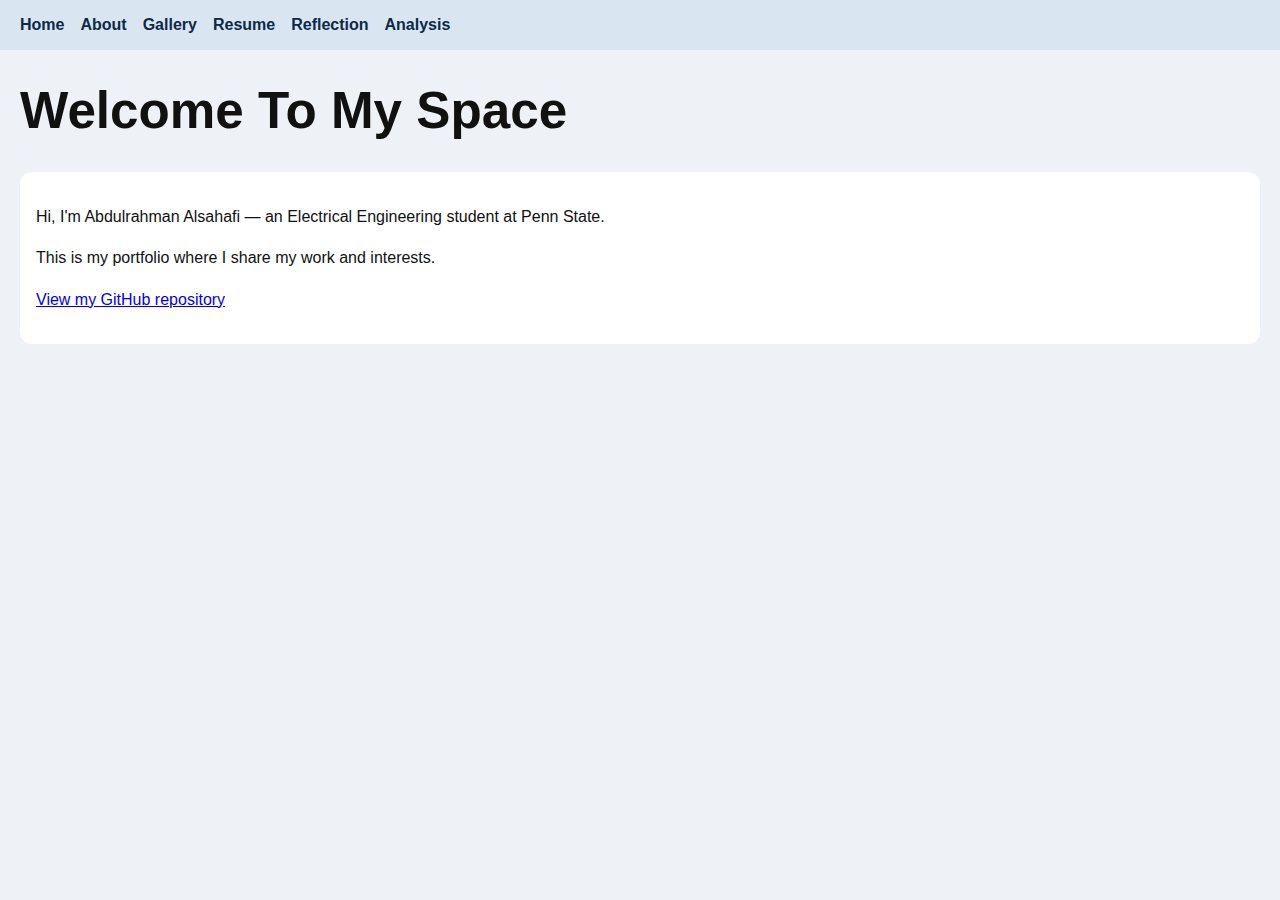
<file: docs/index.html>
<!DOCTYPE html>
<html xmlns="http://www.w3.org/1999/xhtml">
    
    <head>
        <meta charset="UTF-8" />
        <meta name="viewport" content="width=device-width, initial-scale=1.0" />
        <title>Home - Abadi</title>
        <link rel="stylesheet" type="text/css" href="style.css" />
    </head>
    
    <body>
        
        <nav>
            <ul class="nav">
                <li><a href="index.html">Home</a></li>
                <li><a href="about.html">About</a></li>
                <li><a href="gallery.html">Gallery</a></li>
                <li><a href="resume.html">Resume</a></li>
                <li><a href="reflection.html">Reflection</a></li>
                <li><a href="analysis.html">Analysis</a></li>
            </ul>
        </nav>
        
        <h1>Welcome To My Space</h1>
        
        <section>
            <div class="card">
                <p>
                    Hi, I'm Abdulrahman Alsahafi — an Electrical Engineering student at Penn State.
                </p>
                
                <p>
                    This is my portfolio where I share my work and interests.
                </p>
                
                <p>
                    <a href="https://github.com/Abadi17/abadportfolio" target="_blank">
                        View my GitHub repository
                    </a>
                </p>
            </div>
        </section>
        
    </body>
    
</html>
</file>
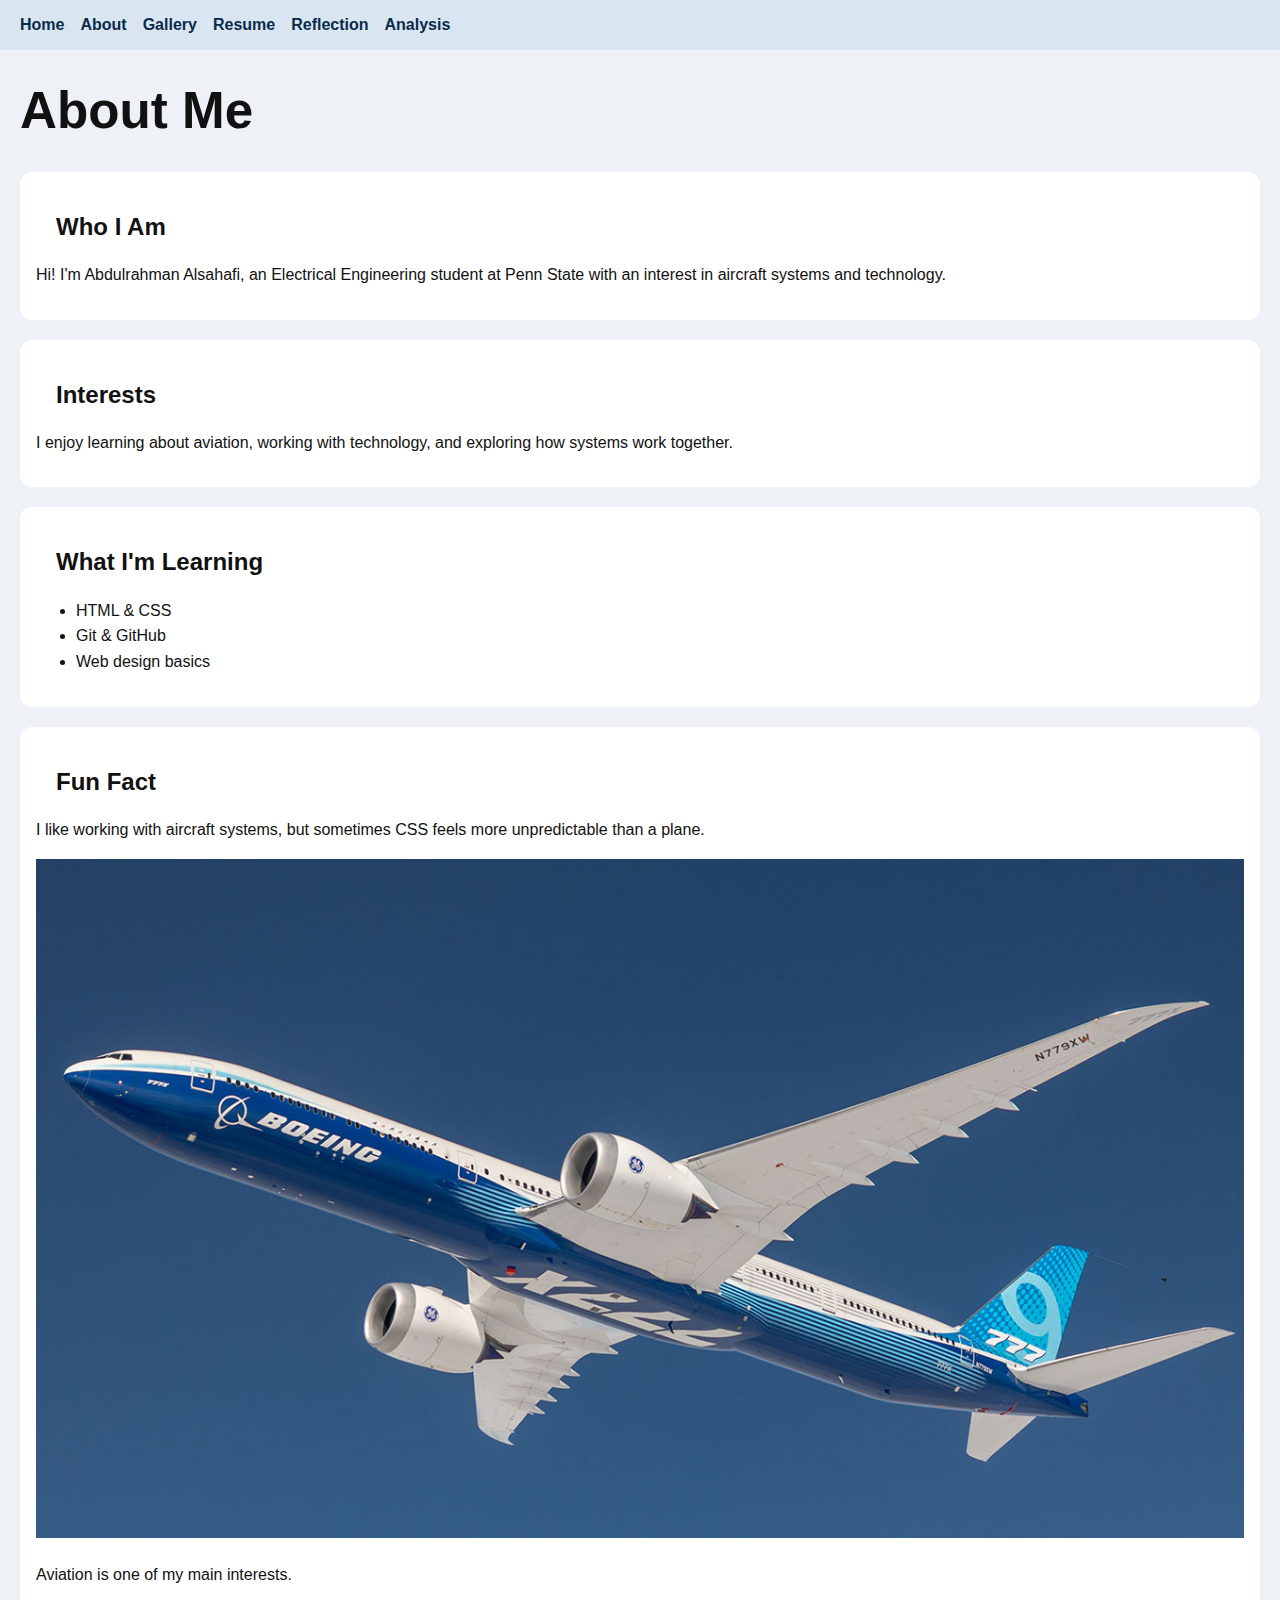
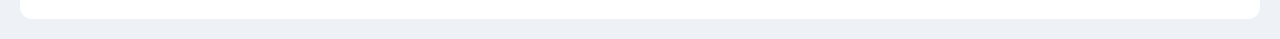
<file: docs/about.html>
<!DOCTYPE html>
<html xmlns="http://www.w3.org/1999/xhtml">
    
    <head>
        <meta charset="UTF-8" />
        <meta name="viewport" content="width=device-width, initial-scale=1.0" />
        <title>About - Abadi</title>
        <link rel="stylesheet" type="text/css" href="style.css" />
    </head>
    
    <body>
        
        <nav>
            <ul class="nav">
                <li><a href="index.html">Home</a></li>
                <li><a href="about.html">About</a></li>
                <li><a href="gallery.html">Gallery</a></li>
                <li><a href="resume.html">Resume</a></li>
                <li><a href="reflection.html">Reflection</a></li>
                <li><a href="analysis.html">Analysis</a></li>
            </ul>
        </nav>
        
        <h1>About Me</h1>
        
        <section>
            <div class="card">
                <h2>Who I Am</h2>
                <p>
                    Hi! I'm Abdulrahman Alsahafi, an Electrical Engineering student at Penn State with an interest in aircraft systems and technology.
                </p>
            </div>
        </section>
        
        <section>
            <div class="card">
                <h2>Interests</h2>
                <p>
                    I enjoy learning about aviation, working with technology, and exploring how systems work together.
                </p>
            </div>
        </section>
        
        <section>
            <div class="card">
                <h2>What I'm Learning</h2>
                <ul>
                    <li>HTML &amp; CSS</li>
                    <li>Git &amp; GitHub</li>
                    <li>Web design basics</li>
                </ul>
            </div>
        </section>
        
        <section>
            <div class="card">
                <h2>Fun Fact</h2>
                <p>
                    I like working with aircraft systems, but sometimes CSS feels more unpredictable than a plane.
                </p>
                
                <img src="images/777x-hero.jpg" alt="Aircraft" />
                
                <p>Aviation is one of my main interests.</p>
            </div>
        </section>
        
    </body>
    
</html>
</file>
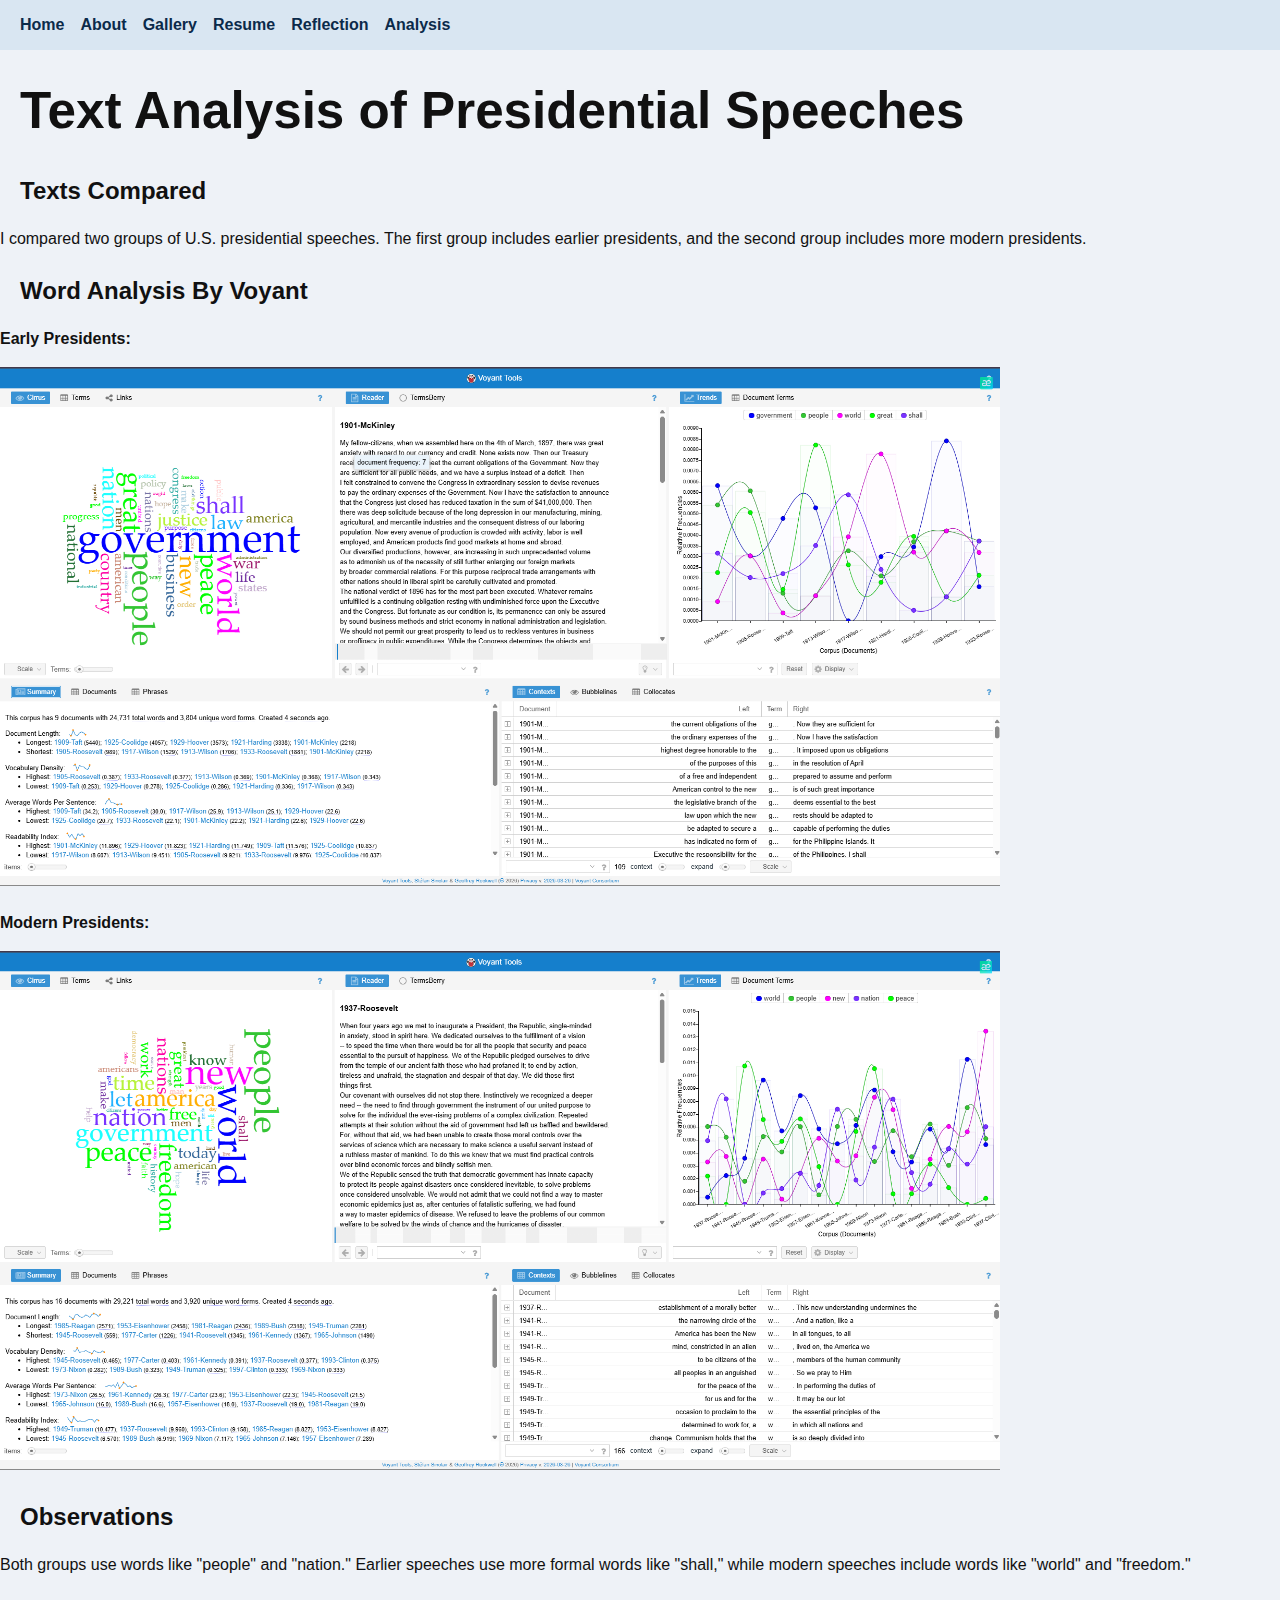
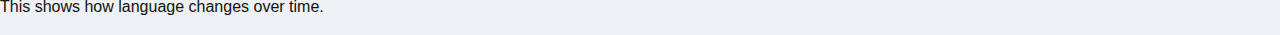
<file: docs/analysis.html>
<!DOCTYPE html>
<html xmlns="http://www.w3.org/1999/xhtml">
    <head>
        <meta charset="UTF-8" />
        <meta name="viewport" content="width=device-width, initial-scale=1.0" />
        <title>Text Analysis</title>
        <link rel="stylesheet" type="text/css" href="style.css" />
    </head>
    
    <body>
        
        <nav>
            <ul class="nav">
                <li><a href="index.html">Home</a></li>
                <li><a href="about.html">About</a></li>
                <li><a href="gallery.html">Gallery</a></li>
                <li><a href="resume.html">Resume</a></li>
                <li><a href="reflection.html">Reflection</a></li>
                <li><a href="analysis.html">Analysis</a></li>
            </ul>
        </nav>
        
        <h1>Text Analysis of Presidential Speeches</h1>
        
        <h2>Texts Compared</h2>
        <p>
            I compared two groups of U.S. presidential speeches. The first group includes earlier presidents, and the second group includes more modern presidents.
        </p>
        
        <h2>Word Analysis By Voyant</h2>
        
        <p><strong>Early Presidents:</strong></p>
        <img src="images/corpus1.png" width="1000" />
        
        <p><strong>Modern Presidents:</strong></p>
        <img src="images/corpus2.png" width="1000" />
        
        <h2>Observations</h2>
        
        <p>
            Both groups use words like "people" and "nation." Earlier speeches use more formal words like "shall," while modern speeches include words like "world" and "freedom."
        </p>
        
        <p>
            This shows how language changes over time.
        </p>
        
    </body>
</html>
</file>
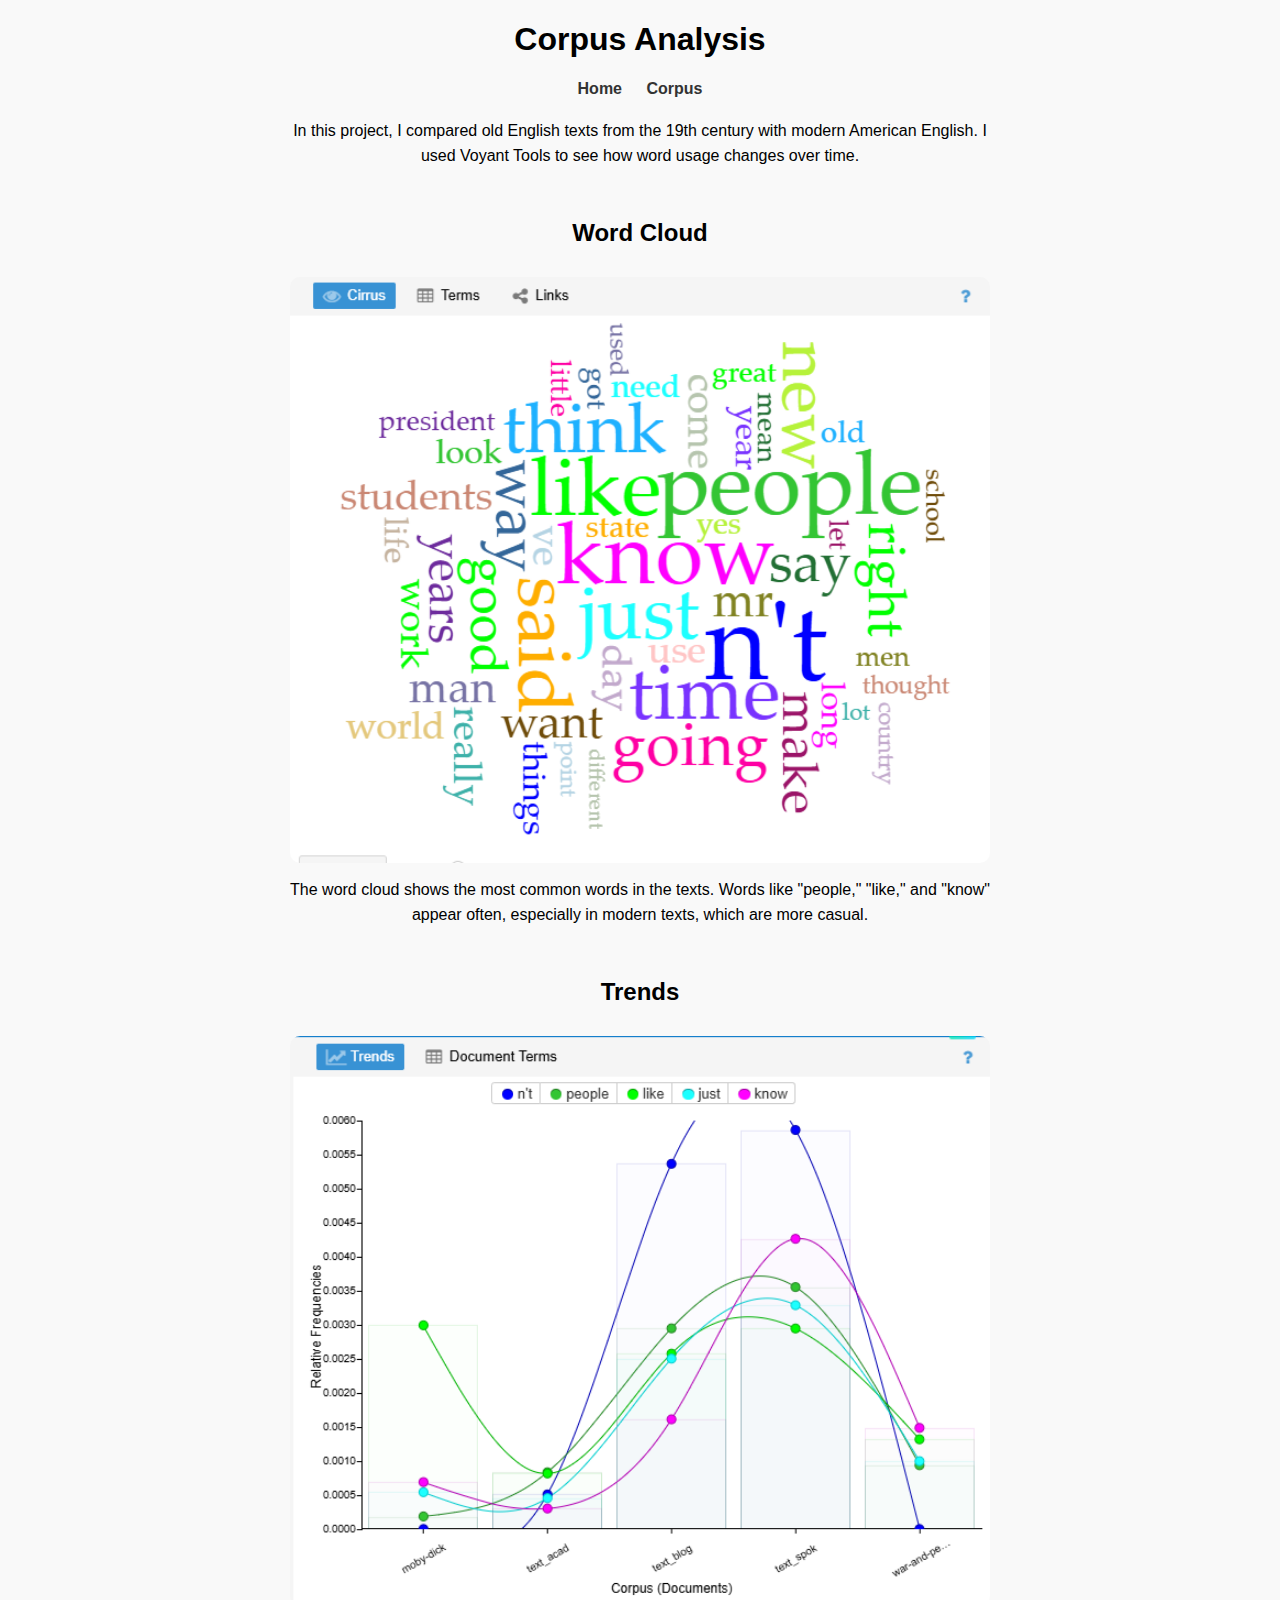
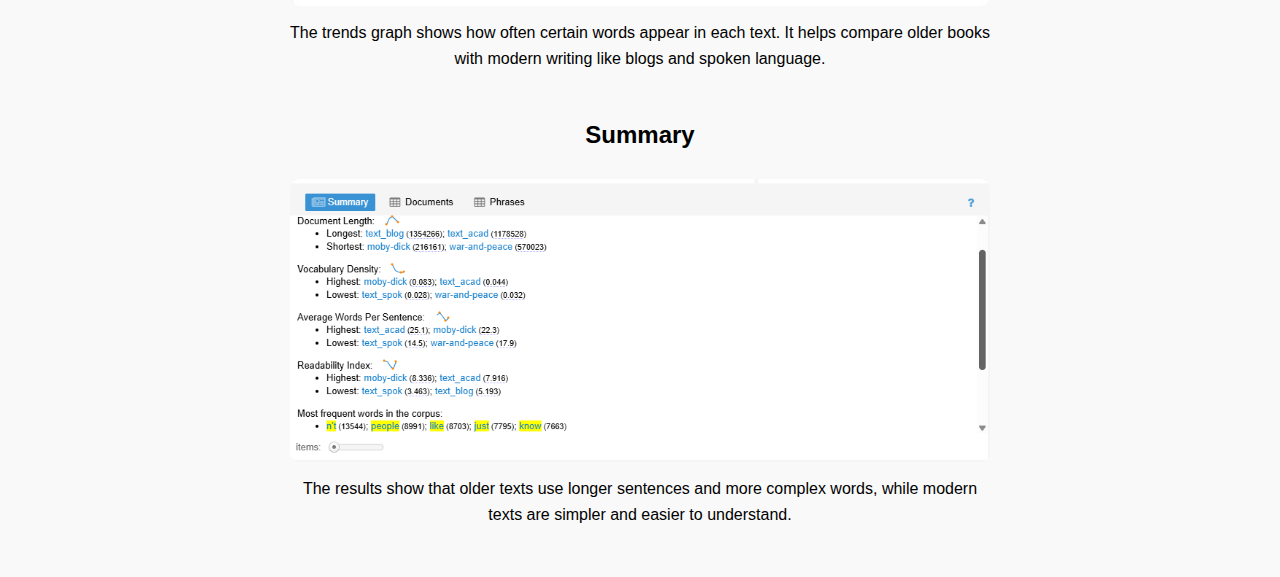
<file: docs/corpus.html>
<!DOCTYPE html>
<html>
    <head>
        <title>Corpus Analysis</title>
        
        <style>
    body {
      font-family: Arial, sans-serif;
      margin: 20px;
      text-align: center;
      background-color: #f9f9f9;
    }

    nav {
      margin-bottom: 20px;
    }

    nav a {
      text-decoration: none;
      margin: 0 10px;
      color: #333;
      font-weight: bold;
    }

    nav a:hover {
      color: #0077cc;
    }

    .section {
      margin-bottom: 50px;
    }

    .image-box {
      max-width: 700px;
      margin: 0 auto;
    }

    img {
      width: 100%;
      max-width: 700px;
      height: auto;
      border-radius: 10px;
      margin-top: 10px;
      transition: 0.3s;
    }

    img:hover {
      transform: scale(1.05);
    }

    p {
      max-width: 700px;
      margin: 10px auto;
      line-height: 1.6;
    }

    h2 {
      margin-top: 20px;
    }
  </style>
    </head>
    
    <body>
        
        <h1>Corpus Analysis</h1>
        
        <nav>
            <a href="index.html">Home</a>
            <a href="corpus.html">Corpus</a>
        </nav>
        
        <div class="section">
            <p>
                In this project, I compared old English texts from the 19th century with modern American English. 
                I used Voyant Tools to see how word usage changes over time.
            </p>
        </div>
        
        <div class="section">
            <h2>Word Cloud</h2>
            <div class="image-box">
                <img src="images/voyant-cloud.png" alt="Word Cloud">
            </div>
            
            <p>
                The word cloud shows the most common words in the texts. Words like "people," "like," and "know" appear often, especially in modern texts, which are more casual.
            </p>
        </div>
        
        <div class="section">
            <h2>Trends</h2>
            <div class="image-box">
                <img src="images/voyant-trends.png" alt="Trends Graph">
            </div>
            
            <p>
                The trends graph shows how often certain words appear in each text. It helps compare older books with modern writing like blogs and spoken language.
            </p>
        </div>
        
        <div class="section">
            <h2>Summary</h2>
            <div class="image-box">
                <img src="images/voyant-summary.png" alt="Summary Data">
            </div>
            
            <p>
                The results show that older texts use longer sentences and more complex words, while modern texts are simpler and easier to understand.
            </p>
        </div>
        
    </body>
</html>
</file>
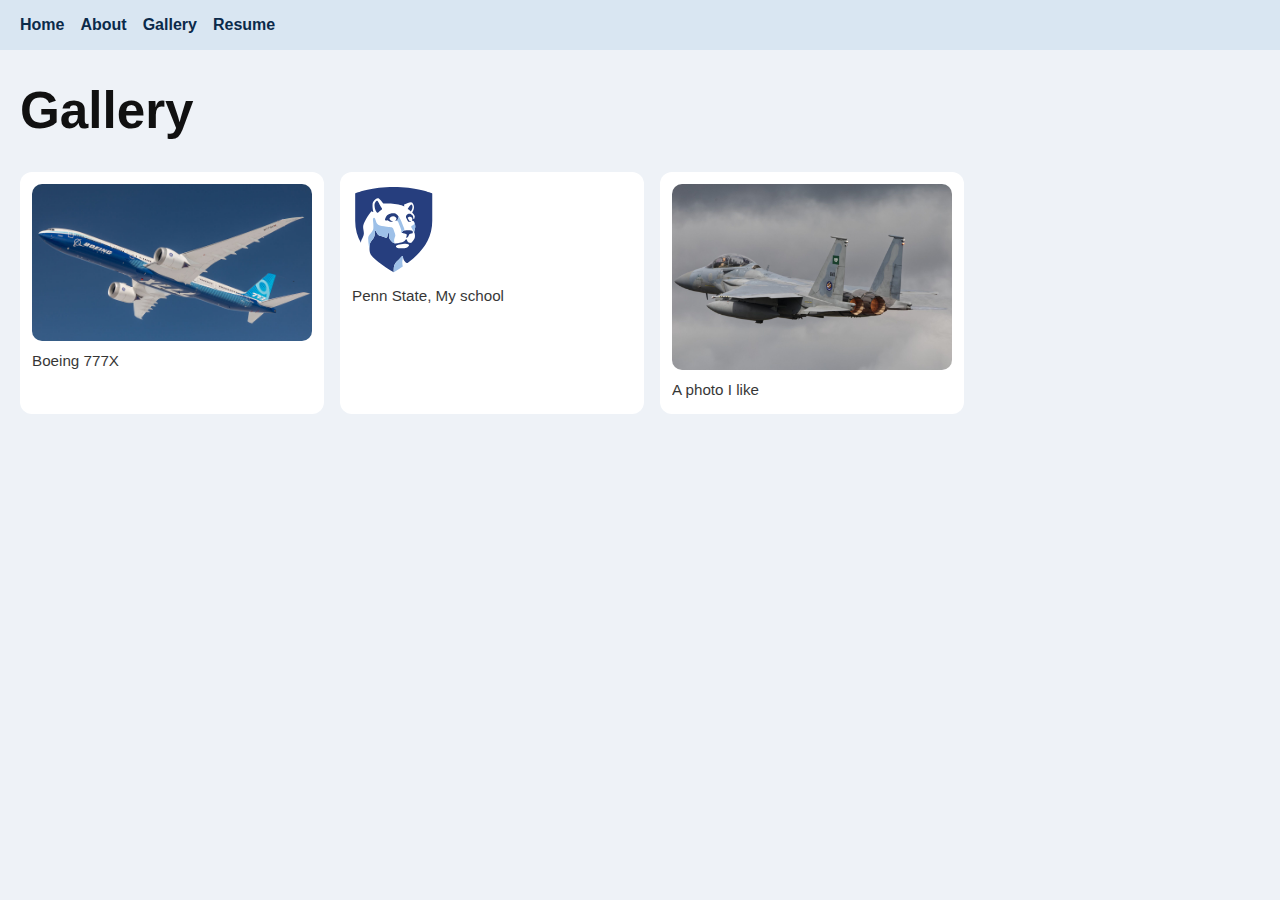
<file: docs/gallery.html>
<!DOCTYPE html>
<html xmlns="http://www.w3.org/1999/xhtml">
    <head>
        <meta charset="UTF-8" />
        <meta name="viewport" content="width=device-width, initial-scale=1.0" />
        <title>Gallery - Abadi</title>
        <link rel="stylesheet" type="text/css" href="style.css" />
    </head>
    
    <body>
        
        <nav>
            <ul class="nav">
                <li><a href="index.html">Home</a></li>
                <li><a href="about.html">About</a></li>
                <li><a href="gallery.html">Gallery</a></li>
                <li><a href="resume.html">Resume</a></li>
            </ul>
        </nav>
        
        <h1>Gallery</h1>
        
        <section>
            
            <div class="gallery">
                <figure>
                    <img src="images/777x-hero.jpg" alt="Boeing 777X" />
                    <figcaption>Boeing 777X</figcaption>
                </figure>
                
                <figure>
                    <img src="images/psu-logo.svg" alt="Penn State logo" />
                    <figcaption>Penn State, My school</figcaption>
                </figure>
                
                <figure>
                    <img src="images/Boeing%20F15SA.jpg" alt="F15SA aircraft" />
                    <figcaption>A photo I like</figcaption>
                </figure>
            </div>
        </section>
        
    </body>
</html>
</file>
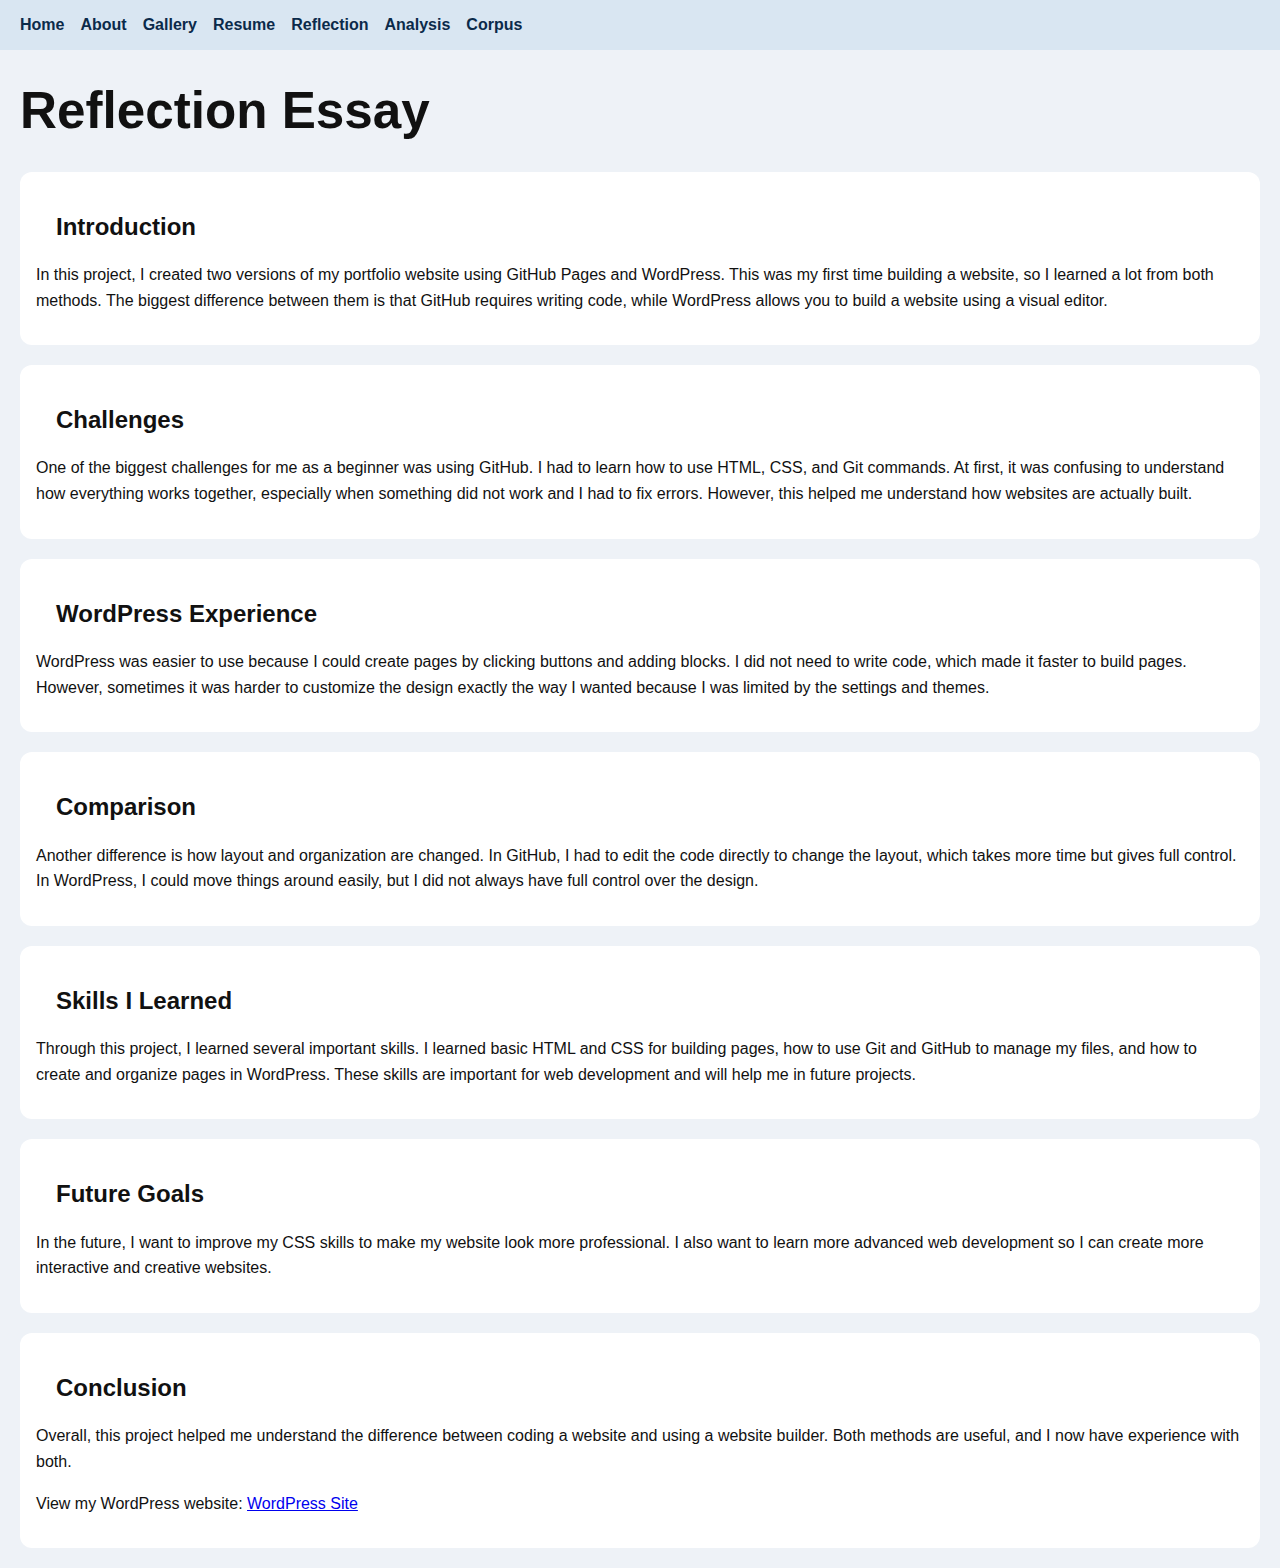
<file: docs/reflection.html>
<!DOCTYPE html>
<html lang="en">
    
    <head>
        <meta charset="UTF-8" />
        <meta name="viewport" content="width=device-width, initial-scale=1.0" />
        <title>Reflection - Abadi</title>
        <link rel="stylesheet" href="style.css" />
    </head>
    
    <body>
        
        <div class="container">
            
            <nav>
                <ul class="nav">
                    <li><a href="index.html">Home</a></li>
                    <li><a href="about.html">About</a></li>
                    <li><a href="gallery.html">Gallery</a></li>
                    <li><a href="resume.html">Resume</a></li>
                    <li><a href="reflection.html">Reflection</a></li>
                    <li><a href="analysis.html">Analysis</a></li>
                    <li><a href="corpus.html">Corpus</a></li>
                </ul>
            </nav>
            
            <h1>Reflection Essay</h1>
            
            <section class="section">
                <div class="card">
                    <h2>Introduction</h2>
                    <p>
                        In this project, I created two versions of my portfolio website using GitHub Pages and WordPress. This was my first time building a website, so I learned a lot from both methods. The biggest difference between them is that GitHub requires writing code, while WordPress allows you to build a website using a visual editor.
                    </p>
                </div>
            </section>
            
            <section class="section">
                <div class="card">
                    <h2>Challenges</h2>
                    <p>
                        One of the biggest challenges for me as a beginner was using GitHub. I had to learn how to use HTML, CSS, and Git commands. At first, it was confusing to understand how everything works together, especially when something did not work and I had to fix errors. However, this helped me understand how websites are actually built.
                    </p>
                </div>
            </section>
            
            <section class="section">
                <div class="card">
                    <h2>WordPress Experience</h2>
                    <p>
                        WordPress was easier to use because I could create pages by clicking buttons and adding blocks. I did not need to write code, which made it faster to build pages. However, sometimes it was harder to customize the design exactly the way I wanted because I was limited by the settings and themes.
                    </p>
                </div>
            </section>
            
            <section class="section">
                <div class="card">
                    <h2>Comparison</h2>
                    <p>
                        Another difference is how layout and organization are changed. In GitHub, I had to edit the code directly to change the layout, which takes more time but gives full control. In WordPress, I could move things around easily, but I did not always have full control over the design.
                    </p>
                </div>
            </section>
            
            <section class="section">
                <div class="card">
                    <h2>Skills I Learned</h2>
                    <p>
                        Through this project, I learned several important skills. I learned basic HTML and CSS for building pages, how to use Git and GitHub to manage my files, and how to create and organize pages in WordPress. These skills are important for web development and will help me in future projects.
                    </p>
                </div>
            </section>
            
            <section class="section">
                <div class="card">
                    <h2>Future Goals</h2>
                    <p>
                        In the future, I want to improve my CSS skills to make my website look more professional. I also want to learn more advanced web development so I can create more interactive and creative websites.
                    </p>
                </div>
            </section>
            
            <section class="section">
                <div class="card">
                    <h2>Conclusion</h2>
                    <p>
                        Overall, this project helped me understand the difference between coding a website and using a website builder. Both methods are useful, and I now have experience with both.
                    </p>
                    
                    <p>
                        View my WordPress website:
                        <a href="https://sites.psu.edu/abadiportfolio/" target="_blank">
                            WordPress Site
                        </a>
                    </p>
                </div>
            </section>
            
        </div>
        
    </body>
    
</html>
</file>
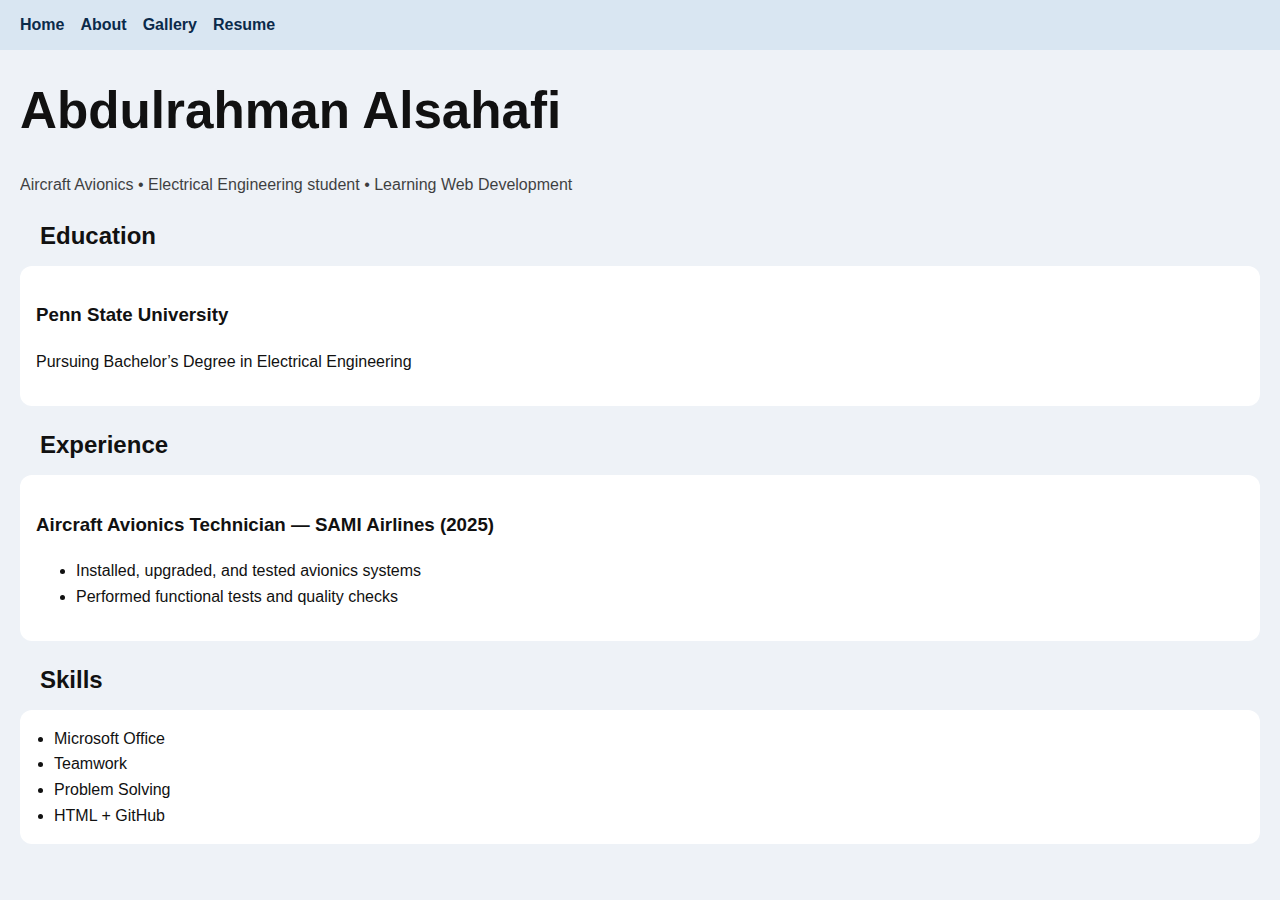
<file: docs/resume.html>
<!DOCTYPE html>
<html xmlns="http://www.w3.org/1999/xhtml">
    <head>
        <meta charset="UTF-8" />
        <meta name="viewport" content="width=device-width, initial-scale=1.0" />
        <title>Resume - Abadi</title>
        <link rel="stylesheet" type="text/css" href="style.css" />
    </head>
    
    <body>
        
        <nav>
            <ul class="nav">
                <li><a href="index.html">Home</a></li>
                <li><a href="about.html">About</a></li>
                <li><a href="gallery.html">Gallery</a></li>
                <li><a href="resume.html">Resume</a></li>
            </ul>
        </nav>
        
        <h1>Abdulrahman Alsahafi</h1>
        <p class="tagline">Aircraft Avionics • Electrical Engineering student • Learning Web Development</p>
        
        <section>
            <h2>Education</h2>
            <div class="card">
                <h3>Penn State University</h3>
                <p>Pursuing Bachelor’s Degree in Electrical Engineering</p>
            </div>
        </section>
        
        <section>
            <h2>Experience</h2>
            <div class="card">
                <h3>Aircraft Avionics Technician — SAMI Airlines (2025)</h3>
                <ul>
                    <li>Installed, upgraded, and tested avionics systems</li>
                    <li>Performed functional tests and quality checks</li>
                </ul>
            </div>
        </section>
        
        <section>
            <h2>Skills</h2>
            <div class="card">
                <ul class="skills">
                    <li>Microsoft Office</li>
                    <li>Teamwork</li>
                    <li>Problem Solving</li>
                    <li>HTML + GitHub</li>
                </ul>
            </div>
        </section>
        
    </body>
</html>
</file>
<file: docs/style.css>
body {
  margin: 0;
  padding: 0;
  font-family: Arial, sans-serif;
  background: #eef2f7;
  color: #111;
  line-height: 1.6;
}

h1 {
  font-size: 4vw;
  margin: 20px;
}

h2 {
  margin: 20px 20px 10px 20px;
}

.tagline {
  margin: 0 20px 20px 20px;
  opacity: 0.8;
}

nav {
  background: #d9e6f2;
  padding: 12px 20px;
}

.nav {
  list-style: none;
  margin: 0;
  padding: 0;
  display: flex;
  gap: 16px;
  flex-wrap: wrap;
}

.nav a {
  text-decoration: none;
  font-weight: bold;
  color: #0b2a4a;
}

.nav a:hover {
  text-decoration: underline;
}

section {
  margin: 20px;
}

.card {
  background: #fff;
  padding: 16px;
  border-radius: 12px;
  margin-top: 10px;
}

.skills {
  margin: 0;
  padding-left: 18px;
}

.gallery {
  display: flex;
  flex-wrap: wrap;
  gap: 16px;
  margin-top: 10px;
}

.gallery figure {
  background: #fff;
  padding: 12px;
  border-radius: 12px;
  width: 280px;
  margin: 0;
}

.gallery img {
  width: 100%;
  height: auto;
  max-height: 220px;
  object-fit: cover;
  border-radius: 10px;
  display: block;
}

.gallery figcaption {
  margin-top: 8px;
  font-size: 0.95em;
  opacity: 0.85;
}

img {
  max-width: 100%;
  height: auto;
}
</file>
